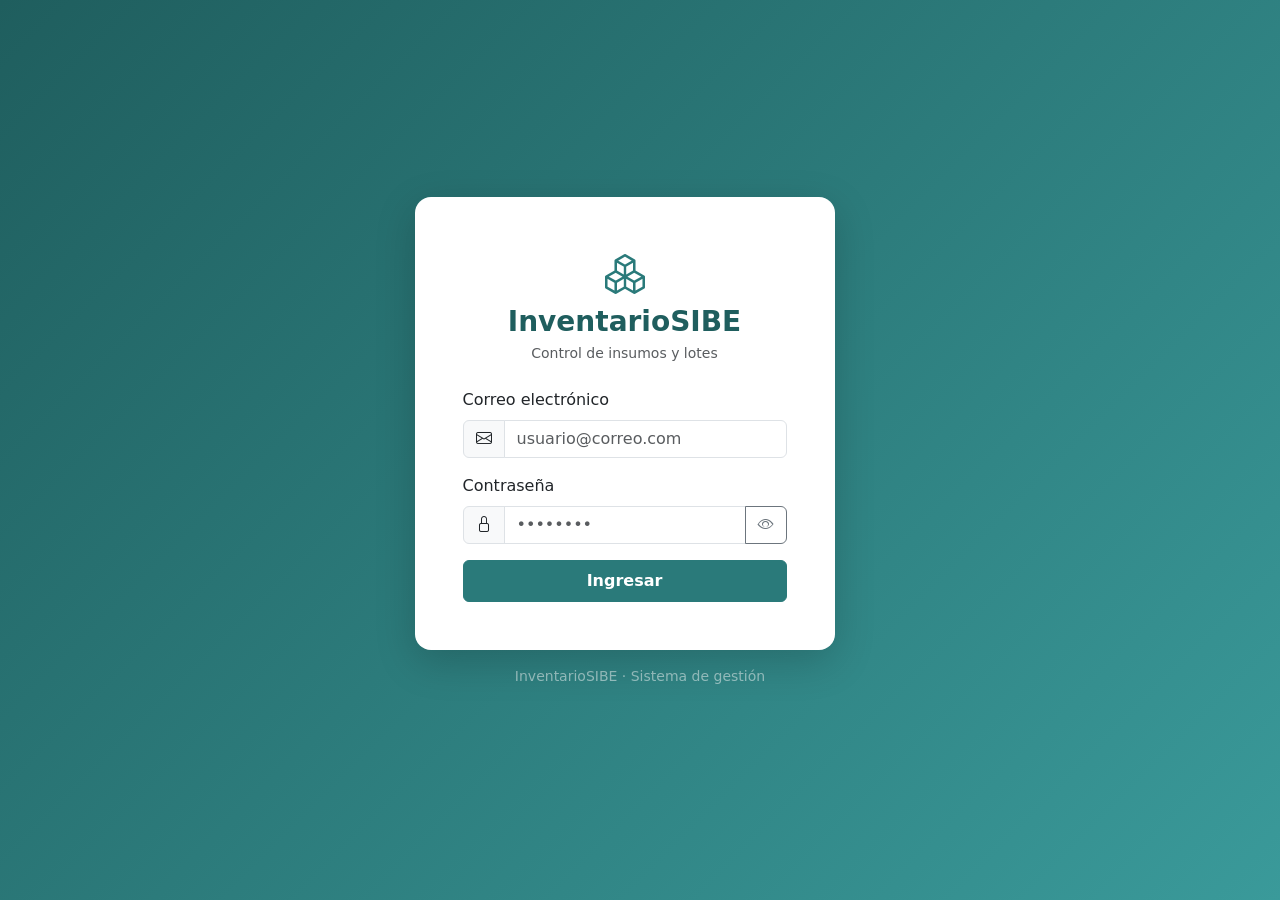
<file: src/main/resources/static/login.html>
<!DOCTYPE html>
<html lang="es">
<head>
  <meta charset="UTF-8" />
  <meta name="viewport" content="width=device-width, initial-scale=1.0" />
  <title>Iniciar sesión · InventarioSIBE</title>
  <link href="https://cdn.jsdelivr.net/npm/bootstrap@5.3.3/dist/css/bootstrap.min.css" rel="stylesheet" />
  <link href="https://cdn.jsdelivr.net/npm/bootstrap-icons@1.11.3/font/bootstrap-icons.min.css" rel="stylesheet" />
  <link href="css/custom.css" rel="stylesheet" />
</head>
<body>
  <div class="login-wrap">
    <div class="container">
      <div class="row justify-content-center">
        <div class="col-12 col-md-5">
          <div class="card login-card">
            <div class="card-body p-4 p-md-5">
              <div class="text-center mb-4">
                <i class="bi bi-boxes fs-1 text-teal"></i>
                <h1 class="login-brand h3 mb-1">InventarioSIBE</h1>
                <p class="text-muted small mb-0">Control de insumos y lotes</p>
              </div>

              <div id="formError"></div>

              <form id="loginForm" novalidate>
                <div class="mb-3">
                  <label for="email" class="form-label">Correo electrónico</label>
                  <div class="input-group">
                    <span class="input-group-text"><i class="bi bi-envelope"></i></span>
                    <input type="email" id="email" name="email" class="form-control"
                           placeholder="usuario@correo.com" required autocomplete="username" />
                  </div>
                </div>

                <div class="mb-3">
                  <label for="password" class="form-label">Contraseña</label>
                  <div class="input-group">
                    <span class="input-group-text"><i class="bi bi-lock"></i></span>
                    <input type="password" id="password" name="password" class="form-control"
                           placeholder="••••••••" required autocomplete="current-password" />
                    <button class="btn btn-outline-secondary" type="button" id="btnTogglePass" tabindex="-1">
                      <i class="bi bi-eye" id="iconTogglePass"></i>
                    </button>
                  </div>
                </div>

                <button type="submit" class="btn btn-teal w-100 py-2 fw-semibold" id="btnLogin">
                  <span id="spinner" class="spinner-border spinner-border-sm me-2 d-none"></span>
                  Ingresar
                </button>
              </form>
            </div>
          </div>
          <p class="text-center text-white-50 small mt-3">InventarioSIBE · Sistema de gestión</p>
        </div>
      </div>
    </div>
  </div>

  <script src="https://cdn.jsdelivr.net/npm/bootstrap@5.3.3/dist/js/bootstrap.bundle.min.js"></script>
  <script src="js/common.js"></script>
  <script src="js/login.js"></script>
</body>
</html>
</file>
<file: src/main/resources/static/css/custom.css>
/* InventarioSIBE — custom.css
   Cargado DESPUÉS del CDN de Bootstrap para sobreescribir la paleta.
   Paleta principal teal + 4 colores de semáforo. */

:root {
  --teal: #2a7a7a;
  --teal-dark: #1f5e5e;
  --teal-light: #3a9a9a;
  --teal-50: #eef7f7;

  --sem-vigente: #1b8a3c;
  --sem-vigente-bg: #d4edda;
  --sem-por-vencer: #b58a00;
  --sem-por-vencer-bg: #fff3cd;
  --sem-critico: #c0392b;
  --sem-critico-bg: #f8d7da;
  --sem-agotado: #5a6268;
  --sem-agotado-bg: #e2e3e5;

  --bs-primary: var(--teal);
  --bs-primary-rgb: 42, 122, 122;
}

html, body { height: 100%; }
body {
  background: #f4f7f7;
  color: #2b2f33;
}

a { color: var(--teal-dark); }
a:hover { color: var(--teal); }

.text-teal { color: var(--teal) !important; }
.bg-teal { background: var(--teal) !important; }
.btn-teal { background: var(--teal); color: #fff; border-color: var(--teal); }
.btn-teal:hover { background: var(--teal-dark); color: #fff; border-color: var(--teal-dark); }
.btn-outline-teal { color: var(--teal); border-color: var(--teal); }
.btn-outline-teal:hover { background: var(--teal); color: #fff; }

.app-card { border: none; border-radius: .75rem; box-shadow: 0 2px 10px rgba(0, 0, 0, .05); }
.card-title-section { font-weight: 600; color: var(--teal-dark); }

/* ============ Layout principal (Flexbox) ============
   Wrapper .app-layout contiene al sidebar (#navbar) y al área
   principal (.app-main). En desktop son flex items; en móvil el
   sidebar se vuelve un overlay fixed. */

.app-layout {
  display: flex;
  min-height: 100vh;
}

/* #navbar: contenedor del sidebar inyectado por JS.
   - Ancho fijo (placeholder) + fondo teal-dark para reservar el
     espacio ANTES de que common.js inyecte el menú real (mitiga FOUC).
   - flex-shrink:0 evita que el contenido lo comprima. */
#navbar {
  flex: 0 0 250px;
  background: var(--teal-dark);
  position: relative;
  z-index: 1040;
}

/* El sidebar real inyectado por JS ocupa todo el contenedor #navbar. */
.app-sidebar {
  position: relative;
  width: 100%;
  height: 100vh;
  background: var(--teal-dark);
  color: #fff;
  display: flex;
  flex-direction: column;
  box-shadow: 2px 0 12px rgba(0, 0, 0, .15);
  transition: transform .25s ease;
}
.app-sidebar .sidebar-header {
  display: flex;
  align-items: center;
  gap: .6rem;
  padding: 1.2rem 1.25rem;
  border-bottom: 1px solid rgba(255, 255, 255, .12);
}
.app-sidebar .sidebar-logo { font-size: 1.5rem; color: #fff; }
.app-sidebar .sidebar-brand { font-weight: 700; font-size: 1.1rem; letter-spacing: .01em; }
.app-sidebar .sidebar-nav { flex: 1; overflow-y: auto; padding: .75rem .5rem; }
.app-sidebar .nav-item .nav-link {
  display: flex;
  align-items: center;
  color: rgba(255, 255, 255, .85);
  padding: .6rem .85rem;
  border-radius: .5rem;
  font-weight: 500;
  margin-bottom: .15rem;
}
.app-sidebar .nav-item .nav-link:hover {
  background: rgba(255, 255, 255, .12);
  color: #fff;
  text-decoration: none;
}
.app-sidebar .nav-item .nav-link.active {
  background: rgba(255, 255, 255, .22);
  color: #fff;
  font-weight: 600;
}
.app-sidebar .sidebar-footer {
  padding: 1rem 1.25rem;
  border-top: 1px solid rgba(255, 255, 255, .12);
}
.app-sidebar .sidebar-user {
  display: flex;
  align-items: center;
  font-size: .9rem;
}
.app-sidebar .sidebar-user i { font-size: 1.5rem; }
.app-sidebar .sidebar-user-name { font-weight: 600; line-height: 1.1; }
.app-sidebar .sidebar-backdrop {
  display: none;
  position: fixed;
  inset: 0;
  background: rgba(0, 0, 0, .45);
  z-index: -1;
  transition: opacity .25s ease;
}
.app-sidebar .sidebar-backdrop.show { display: block; }

/* Botón hamburger en móvil */
.app-sidebar-toggle {
  position: fixed;
  top: .75rem;
  left: .75rem;
  z-index: 1050;
  background: var(--teal);
  color: #fff;
  border: none;
  border-radius: .5rem;
  width: 42px;
  height: 42px;
  font-size: 1.4rem;
  line-height: 1;
  box-shadow: 0 2px 8px rgba(0, 0, 0, .15);
}

/* Área principal: ocupa el resto del viewport.
   - flex:1 1 0 + min-width:0 evita el overflow horizontal de flex
     (por defecto los flex items tienen min-width:auto, que con
     tablas/contenedores anchos provoca scroll lateral). */
.app-main {
  flex: 1 1 0;
  min-width: 0;
  padding: 1.5rem 0 3rem;
}

/* En móvil: #navbar no ocupa espacio (placeholder se desactiva) y el
   sidebar (.app-sidebar, inyectado por JS) se vuelve un overlay fijo.
   La clase .show la añade common.js sobre el <aside id="sidebarEl">. */
@media (max-width: 991.98px) {
  #navbar {
    flex: none;
    width: 0;
    background: transparent;
  }
  .app-sidebar {
    position: fixed;
    top: 0;
    left: 0;
    width: 250px;
    height: 100vh;
    z-index: 1040;
    transform: translateX(-100%);
  }
  .app-sidebar.show { transform: translateX(0); }
  .app-main { padding-top: 4rem; }
}

@media (min-width: 992px) {
  .app-sidebar-toggle { display: none !important; }
}

/* Tarjetas del dashboard */
.stat-card { border: none; border-radius: .75rem; overflow: hidden; box-shadow: 0 2px 10px rgba(0,0,0,.05); }
.stat-card .stat-top { height: 6px; }
.stat-card .stat-body { padding: 1.1rem 1.25rem; }
.stat-card .stat-number { font-size: 2.1rem; font-weight: 700; line-height: 1; }
.stat-card .stat-label { color: #5a6268; font-size: .85rem; text-transform: uppercase; letter-spacing: .03em; }
.stat-vigente  .stat-top { background: var(--sem-vigente); }
.stat-porvencer .stat-top { background: var(--sem-por-vencer); }
.stat-critico  .stat-top { background: var(--sem-critico); }
.stat-agotado  .stat-top { background: var(--sem-agotado); }

/* Badges de semáforo */
.badge-vigente    { background: var(--sem-vigente-bg);    color: var(--sem-vigente);    }
.badge-por-vencer { background: var(--sem-por-vencer-bg); color: var(--sem-por-vencer); }
.badge-critico    { background: var(--sem-critico-bg);    color: var(--sem-critico);    }
.badge-agotado    { background: var(--sem-agotado-bg);    color: var(--sem-agotado);    }
.badge-sem {
  padding: .4em .7em; font-weight: 600; border-radius: .4rem;
  display: inline-flex; align-items: center; gap: .35rem;
}

/* Login */
.login-wrap {
  min-height: 100vh;
  display: flex; align-items: center; justify-content: center;
  background: linear-gradient(135deg, var(--teal-dark), var(--teal-light));
}
.login-card { width: 100%; max-width: 420px; border: none; border-radius: 1rem; box-shadow: 0 12px 40px rgba(0,0,0,.18); }
.login-brand { color: var(--teal-dark); font-weight: 700; }

/* Wizard */
.wizard-steps { display: flex; gap: .5rem; margin-bottom: 1.5rem; }
.wizard-step {
  flex: 1; text-align: center; padding: .6rem .25rem;
  border-radius: .5rem; background: #eef2f2; color: #5a6268; font-weight: 600; font-size: .9rem;
  border: 2px solid transparent;
}
.wizard-step.active { background: var(--teal); color: #fff; }
.wizard-step.done { background: var(--teal-50); color: var(--teal-dark); }

/* Estado insumo */
.badge-activo   { background: var(--sem-vigente-bg);    color: var(--sem-vigente); }
.badge-inactivo { background: var(--sem-agotado-bg);    color: var(--sem-agotado); }

table th { color: var(--teal-dark); }
.cursor-pointer { cursor: pointer; }
</file>
